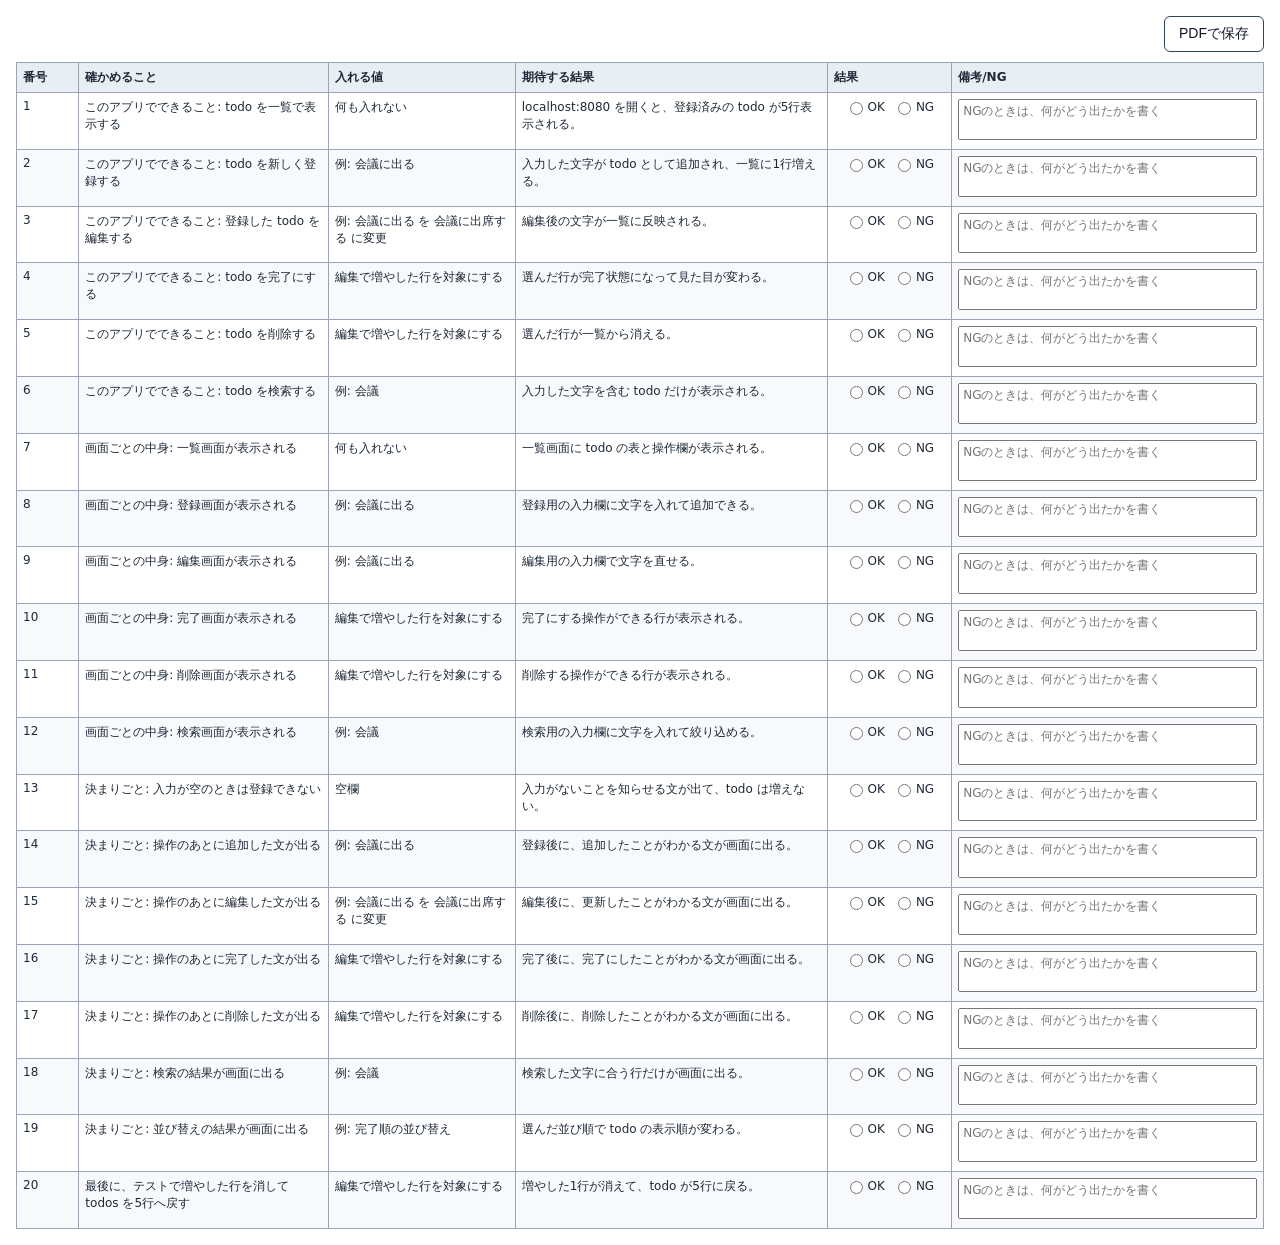
<file: test-spec.html>
<!doctype html>
<html lang="ja">
<head>
  <meta charset="utf-8">
  <meta name="viewport" content="width=device-width, initial-scale=1">
  <title>テスト仕様書</title>
  <style>
    :root {
      --border: #9aa4b2;
      --bg: #f7f9fc;
      --head: #e9eef5;
      --text: #1f2937;
    }
    body {
      margin: 0;
      padding: 16px;
      color: var(--text);
      font-family: system-ui, -apple-system, "Hiragino Kaku Gothic ProN", "Yu Gothic", sans-serif;
      background: white;
    }
    .toolbar {
      display: flex;
      justify-content: flex-end;
      margin-bottom: 10px;
    }
    .print-btn {
      border: 1px solid #334155;
      background: #fff;
      color: #111827;
      padding: 8px 14px;
      border-radius: 6px;
      font-size: 14px;
      cursor: pointer;
    }
    table {
      width: 100%;
      border-collapse: collapse;
      table-layout: fixed;
      font-size: 12px;
    }
    col.no { width: 5%; }
    col.check { width: 20%; }
    col.input { width: 15%; }
    col.expect { width: 25%; }
    col.result { width: 10%; }
    col.note { width: 25%; }
    th, td {
      border: 1px solid var(--border);
      padding: 6px;
      vertical-align: top;
      word-break: break-word;
      overflow-wrap: anywhere;
    }
    th {
      background: var(--head);
      text-align: left;
      font-weight: 700;
    }
    tbody tr:nth-child(even) td {
      background: var(--bg);
    }
    .result-group {
      display: flex;
      gap: 8px;
      align-items: center;
      justify-content: center;
      flex-wrap: nowrap;
      white-space: nowrap;
    }
    .result-group label {
      display: inline-flex;
      align-items: center;
      gap: 2px;
    }
    .note-area {
      width: 100%;
      box-sizing: border-box;
      resize: none;
      min-height: 3.4em;
      font: inherit;
      line-height: 1.3;
      padding: 4px;
    }
    .nowrap { white-space: nowrap; }
    @media print {
      body { padding: 0; }
      .toolbar { display: none; }
      .note-area {
        overflow: hidden;
        min-height: 0;
      }
      .no-print {
        display: none;
      }
    }
  </style>
</head>
<body>
  <div class="toolbar no-print">
    <button type="button" class="print-btn" id="printBtn">PDFで保存</button>
  </div>

  <table>
    <colgroup>
      <col class="no">
      <col class="check">
      <col class="input">
      <col class="expect">
      <col class="result">
      <col class="note">
    </colgroup>
    <thead>
      <tr>
        <th>番号</th>
        <th>確かめること</th>
        <th>入れる値</th>
        <th>期待する結果</th>
        <th>結果</th>
        <th>備考/NG</th>
      </tr>
    </thead>
    <tbody id="specBody"></tbody>
  </table>

  <script>
    const rows = [
      ['1', 'このアプリでできること: todo を一覧で表示する', '何も入れない', 'localhost:8080 を開くと、登録済みの todo が5行表示される。'],
      ['2', 'このアプリでできること: todo を新しく登録する', '例: 会議に出る', '入力した文字が todo として追加され、一覧に1行増える。'],
      ['3', 'このアプリでできること: 登録した todo を編集する', '例: 会議に出る を 会議に出席する に変更', '編集後の文字が一覧に反映される。'],
      ['4', 'このアプリでできること: todo を完了にする', '編集で増やした行を対象にする', '選んだ行が完了状態になって見た目が変わる。'],
      ['5', 'このアプリでできること: todo を削除する', '編集で増やした行を対象にする', '選んだ行が一覧から消える。'],
      ['6', 'このアプリでできること: todo を検索する', '例: 会議', '入力した文字を含む todo だけが表示される。'],
      ['7', '画面ごとの中身: 一覧画面が表示される', '何も入れない', '一覧画面に todo の表と操作欄が表示される。'],
      ['8', '画面ごとの中身: 登録画面が表示される', '例: 会議に出る', '登録用の入力欄に文字を入れて追加できる。'],
      ['9', '画面ごとの中身: 編集画面が表示される', '例: 会議に出る', '編集用の入力欄で文字を直せる。'],
      ['10', '画面ごとの中身: 完了画面が表示される', '編集で増やした行を対象にする', '完了にする操作ができる行が表示される。'],
      ['11', '画面ごとの中身: 削除画面が表示される', '編集で増やした行を対象にする', '削除する操作ができる行が表示される。'],
      ['12', '画面ごとの中身: 検索画面が表示される', '例: 会議', '検索用の入力欄に文字を入れて絞り込める。'],
      ['13', '決まりごと: 入力が空のときは登録できない', '空欄', '入力がないことを知らせる文が出て、todo は増えない。'],
      ['14', '決まりごと: 操作のあとに追加した文が出る', '例: 会議に出る', '登録後に、追加したことがわかる文が画面に出る。'],
      ['15', '決まりごと: 操作のあとに編集した文が出る', '例: 会議に出る を 会議に出席する に変更', '編集後に、更新したことがわかる文が画面に出る。'],
      ['16', '決まりごと: 操作のあとに完了した文が出る', '編集で増やした行を対象にする', '完了後に、完了にしたことがわかる文が画面に出る。'],
      ['17', '決まりごと: 操作のあとに削除した文が出る', '編集で増やした行を対象にする', '削除後に、削除したことがわかる文が画面に出る。'],
      ['18', '決まりごと: 検索の結果が画面に出る', '例: 会議', '検索した文字に合う行だけが画面に出る。'],
      ['19', '決まりごと: 並び替えの結果が画面に出る', '例: 完了順の並び替え', '選んだ並び順で todo の表示順が変わる。'],
      ['20', '最後に、テストで増やした行を消して todos を5行へ戻す', '編集で増やした行を対象にする', '増やした1行が消えて、todo が5行に戻る。']
    ];

    const tbody = document.getElementById('specBody');
    tbody.innerHTML = rows.map((row, index) => `
      <tr>
        <td class="nowrap">${row[0]}</td>
        <td>${row[1]}</td>
        <td>${row[2]}</td>
        <td>${row[3]}</td>
        <td>
          <div class="result-group">
            <label><input type="radio" name="result-${index}" value="OK">OK</label>
            <label><input type="radio" name="result-${index}" value="NG">NG</label>
          </div>
        </td>
        <td><textarea class="note-area" rows="2" placeholder="NGのときは、何がどう出たかを書く"></textarea></td>
      </tr>
    `).join('');

    function resizeTextarea(textarea) {
      textarea.style.height = 'auto';
      textarea.style.height = textarea.scrollHeight + 'px';
    }

    function syncTextareaHeights() {
      document.querySelectorAll('.note-area').forEach((textarea) => {
        resizeTextarea(textarea);
        textarea.addEventListener('input', () => resizeTextarea(textarea));
      });
    }

    document.getElementById('printBtn').addEventListener('click', () => {
      document.querySelectorAll('.note-area').forEach((textarea) => resizeTextarea(textarea));
      window.print();
    });

    window.addEventListener('beforeprint', () => {
      document.querySelectorAll('.note-area').forEach((textarea) => resizeTextarea(textarea));
    });

    syncTextareaHeights();
  </script>
</body>
</html>
</file>
